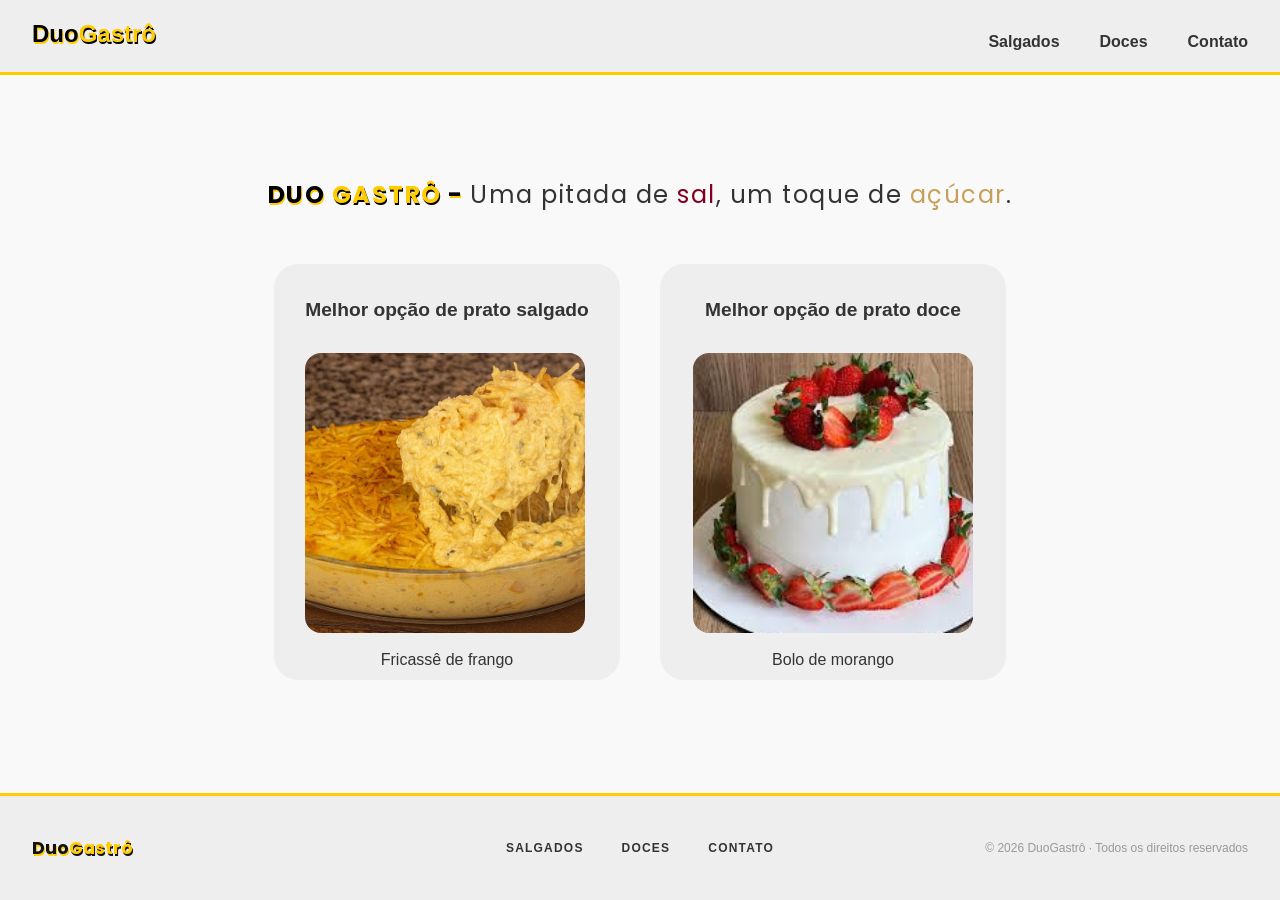
<file: index.html>
<!DOCTYPE html>
<html lang="pt-br">

<head>
  <meta charset="UTF-8">
  <meta name="viewport" content="width=device-width, initial-scale=1.0">
  <link rel="stylesheet" href="style.css">
  <link href="https://fonts.googleapis.com/css2?family=Montserrat:wght@400;700&family=Poppins:wght@300;600&display=swap" rel="stylesheet">
  <title>Duo Gastrô</title>
  <meta name="description" content="DuoGastrô — uma pitada de sal, um toque de açúcar. Receitas artesanais de pratos salgados e doces feitos com amor.">
  <meta name="keywords" content="DuoGastrô, receitas caseiras, fricassê de frango, bolo de morango, prato salgado, prato doce, gastronomia artesanal">
  <meta name="author" content="DuoGastrô">
</head>


<body>
  <header class="header">
    <nav>
      <ul class="nav-icn">
        <li class="nav-logo">
          <a class="txt" href="index.html">
            <h1>Duo<span>Gastrô</span></h1>
          </a>
        </li>
        <div class="nav-links">
          <li><a href="/páginas/Salgado.html">Salgados</a></li>
          <li><a href="/páginas/Doce.html">Doces</a></li>
          <li><a href="https://github.com/Erickhitman" target="_blank">Contato</a></li>
        </div>
      </ul>
    </nav>
  </header>

  <main>
    <article class="title">
      <h1>DUO <ins>GASTRÔ</ins> - <span>Uma pitada de <span id="sal">sal</span>, um toque de <span id="sugar">açúcar</span>.</span></h1>
      <p></p>
    </article>
    <section class="cards-container">
      <div class="card">
        <a href="/páginas/Salgado.html">
          <h2>Melhor opção de prato salgado</h2>
          <img src="img/Fricasse-de-frango-cremoso.jpg" alt="Fricassê de frango">
          <p>Fricassê de frango</p>
        </a>
      </div>

      <div class="card">
        <a href="/páginas/Doce.html">
          <h2>Melhor opção de prato doce</h2>
          <img src="img/Bolo ninho com morango.jpg" alt="Bolo de ninho com morango">
          <p>Bolo de morango</p>
        </a>
      </div>
    </section>
  </main>

  <footer class="footer">
    <a href="/index.html" class="footer-logo">Duo<span>Gastrô</span></a>

    <nav class="footer-nav">
      <a href="/páginas/Salgado.html">Salgados</a>
      <a href="/páginas/Doce.html">Doces</a>
      <a href="https://github.com/Erickhitman" target="_blank">Contato</a>
    </nav>

    <div class="footer-copy">
      <p>© 2026 DuoGastrô · Todos os direitos reservados</p>
    </div>
  </footer>
</body>

</html>
</file>
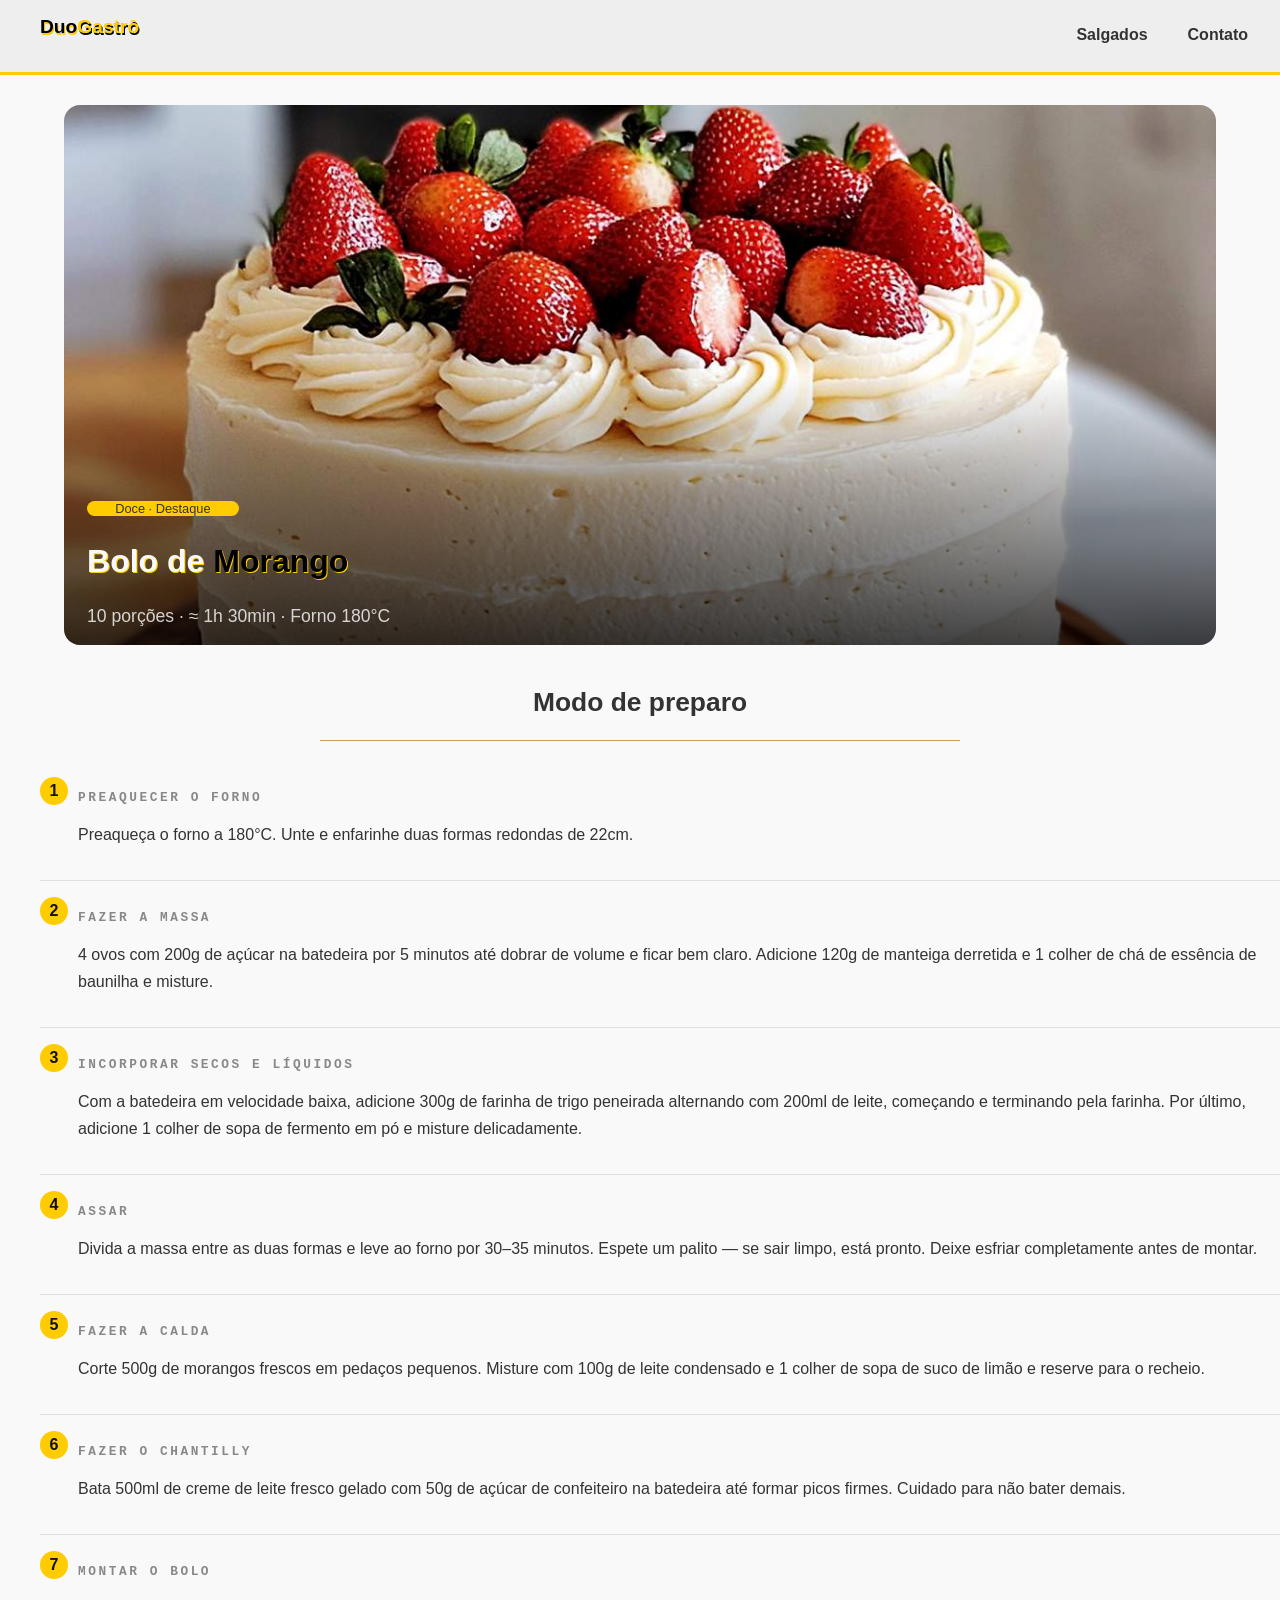
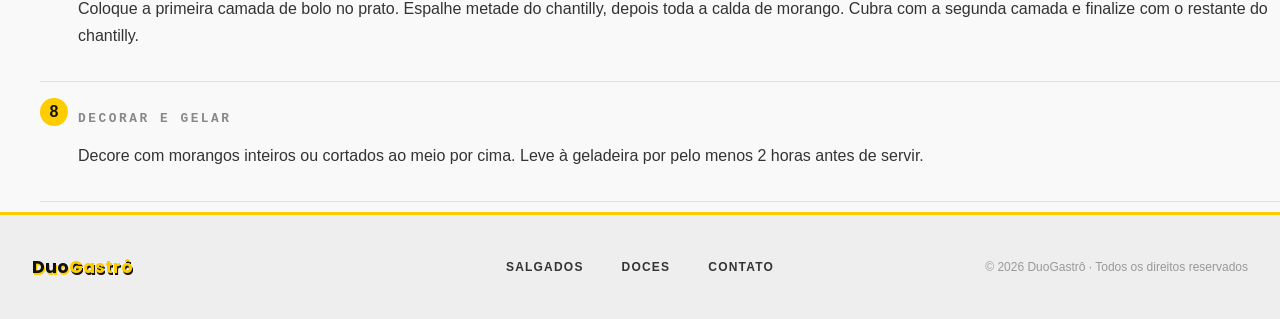
<file: páginas/Doce.html>
<!DOCTYPE html>
<html lang="pt-br">

<head>
  <meta charset="UTF-8">
  <meta name="viewport" content="width=device-width, initial-scale=1.0">
  <title>Doce - DuoGastrô</title>
  <link rel="stylesheet" href="/style.css">
  <link href="https://fonts.googleapis.com/css2?family=Montserrat:wght@400;700&family=Poppins:wght@300;600&display=swap" rel="stylesheet">
  <meta name="description" content="Aprenda a fazer um delicioso Bolo de Morango com chantilly caseiro. Receita completa com 8 passos, ingredientes em gramas e dicas do chef — DuoGastrô.">
  <meta name="keywords" content="bolo de morango, receita bolo de morango, chantilly caseiro, bolo com morango fresco, receita doce, DuoGastrô">
  <meta name="author" content="DuoGastrô">
</head>

<body>
  <header class="header">
    <nav>
      <ul>
        <li><a class="txt" href="/index.html">
            <h1>Duo<span>Gastrô</span></h1>
          </a></li>
        <div class="nav-icn">
          <li><a href="/páginas/Salgado.html">Salgados</a></li>
          <li><a href="https://github.com/Erickhitman" target="_blank">Contato</a></li>
        </div>
      </ul>
    </nav>
  </header>

  <main>
    <article class="article-doce">
      <div class="art-txt">
        <p>Doce · Destaque</p>
        <h1>Bolo de <span>Morango</span></h1>
        <p>10 porções · ≈ 1h 30min · Forno 180°C</p>
      </div>
    </article>

    <section class="section-salgado">
      <div class="ttle">
        <h1>Modo de preparo</h1>
        <div class="linha"></div>
      </div>
      <ol class="passos">
        <li class="passo">
          <div class="passo-num">1</div>
          <div class="passo-corpo">
            <p class="passo-title">Preaquecer o forno</p>
            <p class="passo-texto">Preaqueça o forno a 180°C. Unte e enfarinhe duas formas redondas de 22cm.</p>
          </div>
        </li>
        <li class="passo">
          <div class="passo-num">2</div>
          <div class="passo-corpo">
            <p class="passo-title">Fazer a massa</p>
            <p class="passo-texto">4 ovos com 200g de açúcar na batedeira por 5 minutos até dobrar de volume e ficar bem claro. Adicione 120g de manteiga derretida e 1 colher de chá de essência de baunilha e misture.</p>
          </div>
        </li>
        <li class="passo">
          <div class="passo-num">3</div>
          <div class="passo-corpo">
            <p class="passo-title">Incorporar secos e líquidos</p>
            <p class="passo-texto">Com a batedeira em velocidade baixa, adicione 300g de farinha de trigo peneirada alternando com 200ml de leite, começando e terminando pela farinha. Por último, adicione 1 colher de sopa de fermento em pó e misture delicadamente.</p>
          </div>
        </li>
        <li class="passo">
          <div class="passo-num">4</div>
          <div class="passo-corpo">
            <p class="passo-title">Assar</p>
            <p class="passo-texto">Divida a massa entre as duas formas e leve ao forno por 30–35 minutos. Espete um palito — se sair limpo, está pronto. Deixe esfriar completamente antes de montar.</p>
          </div>
        </li>
        <li class="passo">
          <div class="passo-num">5</div>
          <div class="passo-corpo">
            <p class="passo-title">Fazer a calda</p>
            <p class="passo-texto">Corte 500g de morangos frescos em pedaços pequenos. Misture com 100g de leite condensado e 1 colher de sopa de suco de limão e reserve para o recheio.</p>
          </div>
        </li>
        <li class="passo">
          <div class="passo-num">6</div>
          <div class="passo-corpo">
            <p class="passo-title">Fazer o chantilly</p>
            <p class="passo-texto">Bata 500ml de creme de leite fresco gelado com 50g de açúcar de confeiteiro na batedeira até formar picos firmes. Cuidado para não bater demais.</p>
          </div>
        </li>
        <li class="passo">
          <div class="passo-num">7</div>
          <div class="passo-corpo">
            <p class="passo-title">Montar o bolo</p>
            <p class="passo-texto">Coloque a primeira camada de bolo no prato. Espalhe metade do chantilly, depois toda a calda de morango. Cubra com a segunda camada e finalize com o restante do chantilly.</p>
          </div>
        </li>
        <li class="passo">
          <div class="passo-num">8</div>
          <div class="passo-corpo">
            <p class="passo-title">Decorar e gelar</p>
            <p class="passo-texto">Decore com morangos inteiros ou cortados ao meio por cima. Leve à geladeira por pelo menos 2 horas antes de servir.</p>
          </div>
        </li>
      </ol>
  </main>

  <footer class="footer">
    <a href="/index.html" class="footer-logo">Duo<span>Gastrô</span></a>

    <nav class="footer-nav">
      <a href="/páginas/Salgado.html">Salgados</a>
      <a href="/páginas/Doce.html">Doces</a>
      <a href="https://github.com/Erickhitman" target="_blank">Contato</a>
    </nav>

    <p class="footer-copy">© 2026 DuoGastrô · Todos os direitos reservados</p>
  </footer>
</body>

</html>
</file>
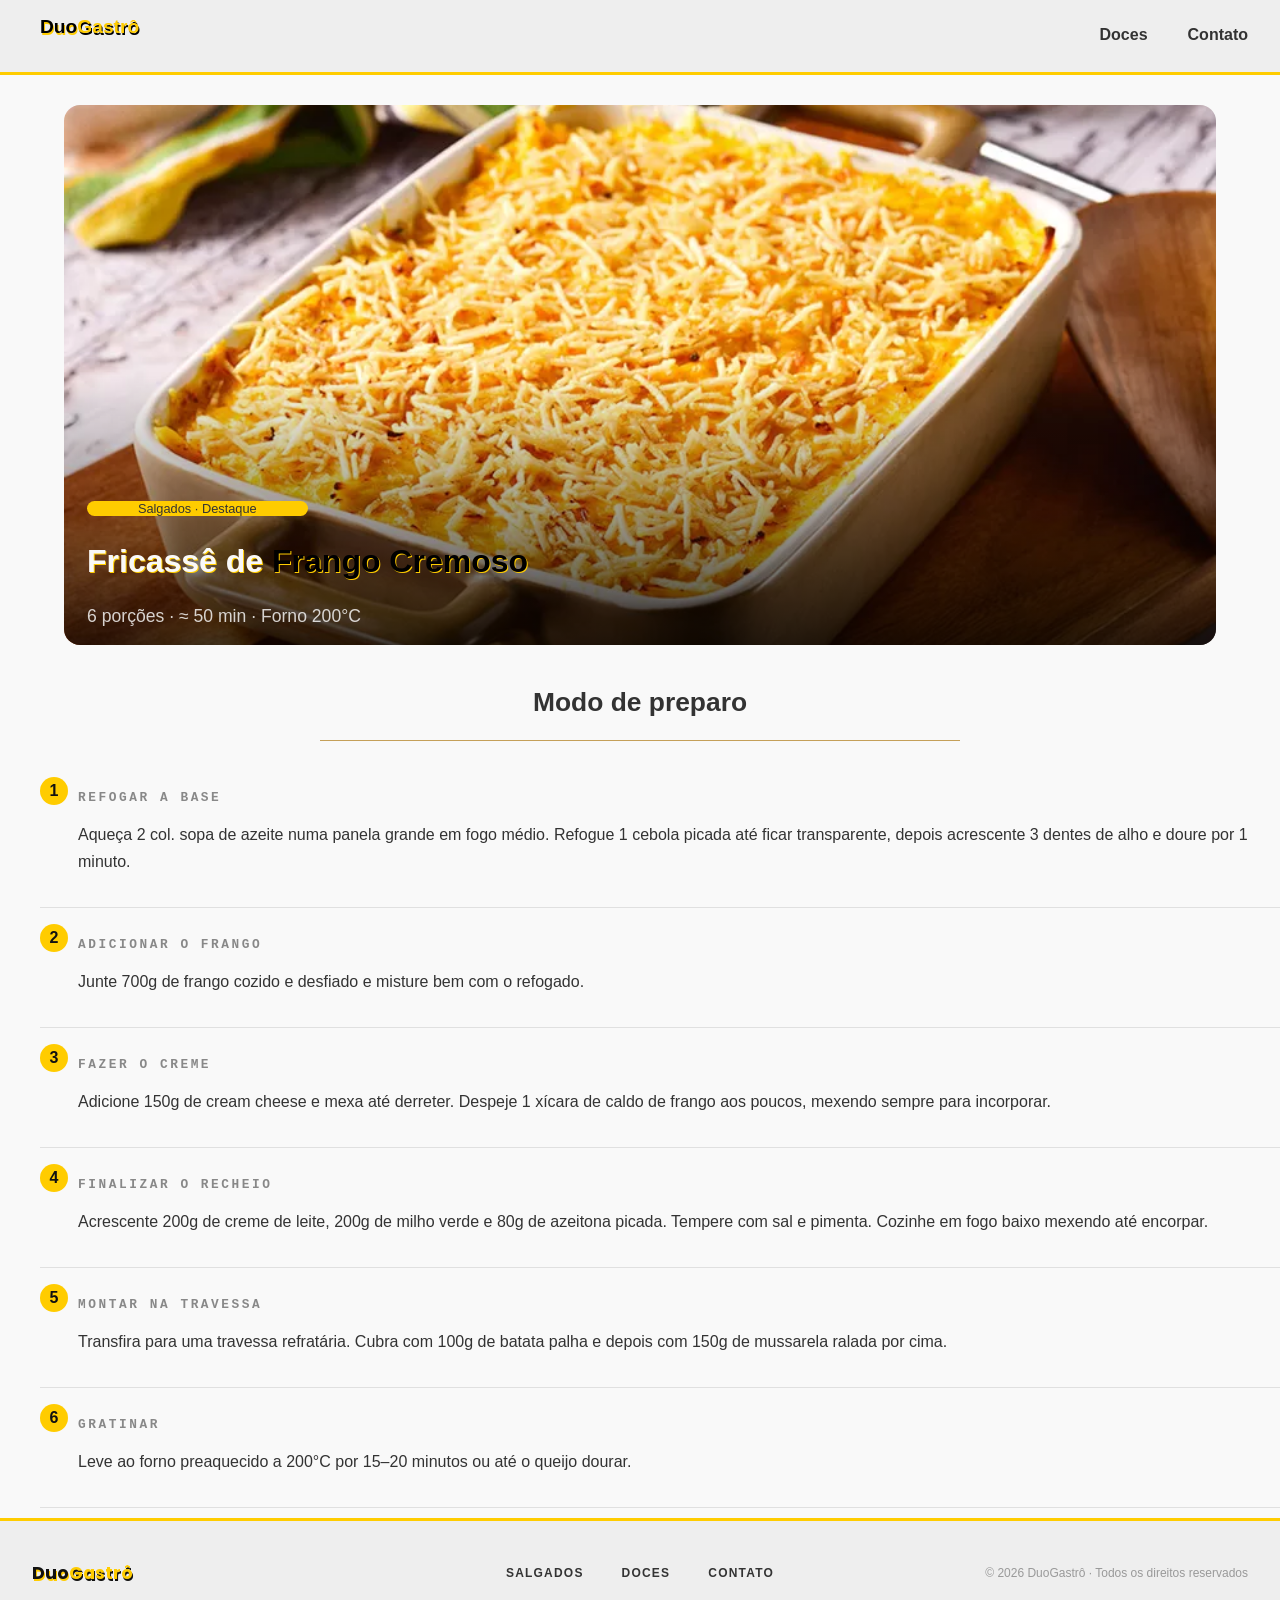
<file: páginas/Salgado.html>
<!DOCTYPE html>
<html lang="pt-br">

<head>
  <meta charset="UTF-8">
  <meta name="viewport" content="width=device-width, initial-scale=1.0">
  <title>Salgado - DuoGastrô</title>
  <link rel="stylesheet" href="/style.css">
  <link href="https://fonts.googleapis.com/css2?family=Montserrat:wght@400;700&family=Poppins:wght@300;600&display=swap" rel="stylesheet">
  <meta name="description" content="Aprenda a fazer Fricassê de Frango Cremoso em 6 passos simples. Receita completa com cream cheese, batata palha e queijo gratinado — DuoGastrô.">
  <meta name="keywords" content="fricassê de frango, fricassê cremoso, receita fricassê, frango com cream cheese, prato salgado, receita brasileira, DuoGastrô">
  <meta name="author" content="DuoGastrô">
</head>

<body>
  <header class="header">
    <nav>
      <ul>
        <li><a class="txt" href="/index.html">
            <h1>Duo<span>Gastrô</span></h1>
          </a></li>
        <div class="nav-icn">
          <li><a href="/páginas/Doce.html">Doces</a></li>
          <li><a href="https://github.com/Erickhitman" target="_blank">Contato</a></li>
        </div>
      </ul>
    </nav>
  </header>
  <main>
    <article class="article-salgado">
      <div class="art-txt">
        <p>Salgados · Destaque</p>
        <h1>Fricassê de <span>Frango Cremoso</span></h1>
        <p>6 porções · ≈ 50 min · Forno 200°C</p>
      </div>
    </article>

    <section class="section-salgado">
      <div class="ttle">
        <h1>Modo de preparo</h1>
        <div class="linha"></div>
      </div>
      <ol class="passos">
        <li class="passo">
          <div class="passo-num">1</div>
          <div class="passo-corpo">
            <p class="passo-title">Refogar a base</p>
            <p class="passo-texto">Aqueça 2 col. sopa de azeite numa panela grande em fogo médio. Refogue 1 cebola picada até ficar transparente, depois acrescente 3 dentes de alho e doure por 1 minuto.</p>
          </div>
        </li>
        <li class="passo">
          <div class="passo-num">2</div>
          <div class="passo-corpo">
            <p class="passo-title">Adicionar o frango</p>
            <p class="passo-texto">Junte 700g de frango cozido e desfiado e misture bem com o refogado.</p>
          </div>
        </li>
        <li class="passo">
          <div class="passo-num">3</div>
          <div class="passo-corpo">
            <p class="passo-title">Fazer o creme</p>
            <p class="passo-texto">Adicione 150g de cream cheese e mexa até derreter. Despeje 1 xícara de caldo de frango aos poucos, mexendo sempre para incorporar.</p>
          </div>
        </li>
        <li class="passo">
          <div class="passo-num">4</div>
          <div class="passo-corpo">
            <p class="passo-title">Finalizar o recheio</p>
            <p class="passo-texto">Acrescente 200g de creme de leite, 200g de milho verde e 80g de azeitona picada. Tempere com sal e pimenta. Cozinhe em fogo baixo mexendo até encorpar.</p>
          </div>
        </li>
        <li class="passo">
          <div class="passo-num">5</div>
          <div class="passo-corpo">
            <p class="passo-title">Montar na travessa</p>
            <p class="passo-texto">Transfira para uma travessa refratária. Cubra com 100g de batata palha e depois com 150g de mussarela ralada por cima.</p>
          </div>
        </li>
        <li class="passo">
          <div class="passo-num">6</div>
          <div class="passo-corpo">
            <p class="passo-title">Gratinar</p>
            <p class="passo-texto">Leve ao forno preaquecido a 200°C por 15–20 minutos ou até o queijo dourar.</p>
          </div>
        </li>
      </ol>
    </section>

  </main>

  <footer class="footer">
    <a href="/index.html" class="footer-logo">Duo<span>Gastrô</span></a>

    <nav class="footer-nav">
      <a href="/páginas/Salgado.html">Salgados</a>
      <a href="/páginas/Doce.html">Doces</a>
      <a href="https://github.com/Erickhitman" target="_blank">Contato</a>
    </nav>

    <p class="footer-copy">© 2026 DuoGastrô · Todos os direitos reservados</p>
  </footer>
</body>

</html>
</file>
<file: style.css>
body {
  background-color: #f9f9f9;
  color: #333333;
  margin: 0;
  padding: 0;
  font-family: "Segoe UI", Tahoma, Geneva, Verdana, sans-serif;
  font-size: 62.5%;
  display: flex;
  flex-direction: column;
  min-height: 100vh;
}

.header {
  width: 100%;
  height: 8vh;
  background-color: #eeeeee;
  border-bottom: 3px solid #ffcc00;
  z-index: 3;
}


.header > nav > ul {
  display: flex;
  list-style: none;
  margin: 0;
  align-items: center;
}

.nav-icn {
  display: flex;
  justify-content: space-between; 
  align-items: center;
  list-style: none;
  height: 100%;
  margin: 0;
  padding: 0 2rem;
  gap: 40px;
}

.nav-links {
  display: flex;
  gap: 40px;
  align-items: center;
}

.nav-icn a {
  text-decoration: none;
  color: #333333;
  font-weight: 700;
  font-size: 1rem;
}


.nav-links a:hover {
  background-color: #ffcc00;
  border-radius: 15px;
  padding: 0.5rem;
  color: black;
  transition: 0.5s;
  font-size: 1.1rem;
}

.header > nav > ul > li:first-child {
  margin-right: auto;
}

.txt {
  text-decoration: none;
  font-size: 0.8rem;
}

.txt > h1 {
  color: black;
  text-shadow: 1px 2px 0 #ffcc00;
  padding-bottom: 1rem;
}

.txt > h1:hover {
  color: #ffcc00;
  text-shadow: 1px 2px 0 black;
}

.txt > h1 > span {
  color: #ffcc00;
  text-shadow: 1px 2px 0 black;
  transition: 0.4s;
}

.txt > h1:hover > span {
  color: black;
  text-shadow: 1px 2px 0 #ffcc00;
  transition: 0.4s;
}

main {
  flex: 1;
}

.title {
  font-family: "Poppins";
  letter-spacing: 1.5px;
  font-size: 1rem;
}

.title > h1 {
  text-align: center;
  margin-top: 8%;
  color: black;
  text-shadow: 1px 2px 0 #ffcc00;
}

.title > h1 > ins {
  text-decoration: none;
  color: #ffcc00;
  text-shadow: 1px 2px 0 black;
}

.title > h1 > span {
  font-weight: 400;
  color: #333333;
  text-shadow: none;
}

.title > h1 > span > #sal {
  color: #800020;
}

.title > h1 > span > #sugar {
  color: #c5a059;
}

.cards-container {
  display: flex;
  justify-content: center;
  gap: 40px;
  flex-wrap: wrap;
  padding: 32px 24px 64px;
}

.card {
  background-color: #eeeeee;
  border-radius: 24px;
  width: 340px;
  height: 410px;
  display: flex;
  flex-direction: column;
  align-items: center;
  padding: 3px;
}

.card img {
  width: 280px;
  height: 280px;
  object-fit: cover;
  border-radius: 16px;
}

.card h2 {
  font-size: 1.2rem;
  min-height: 2.8em;
  display: flex;
  align-items: center;
  justify-content: center;
}

.card p {
  font-size: 1rem;
  display: flex;
  align-items: center;
  justify-content: center;
}

.card a {
  display: block;
  border-radius: 16px;
  overflow: hidden;
  text-decoration: none;
  color: #333333;
}

.footer {
  background-color: #eeeeee;
  border-top: 3px solid #ffcc00;
  display: flex;
  align-items: center;
  min-height: 64px;
  justify-content: space-between;
  flex-wrap: wrap;
  gap: 16px;
  padding: 20px 32px;
  position: relative;
}

.footer-logo {
  font-family: "Poppins", sans-serif;
  font-size: 1.1rem;
  font-weight: 700;
  color: #111;
  text-decoration: none;
  text-shadow: 1px 2px 0 #ffcc00;
}
.footer-logo span {
  color: #ffcc00;
  text-shadow: 1px 2px 0 #111;
}

.footer-nav {
  display: flex;
  gap: 10px;
  position: absolute;
  left: 50%;
  transform: translateX(-50%);
}
.footer-nav a {
  font-size: 0.75rem;
  font-weight: 600;
  letter-spacing: 0.1em;
  text-transform: uppercase;
  color: #333;
  text-decoration: none;
  padding: 6px 14px;
}
.footer-nav a:hover {
  background: #ffcc00;
  color: #111;
  transition: 0.5s;
  border-radius: 20px;
}

.footer-copy {
  font-size: 0.75rem;
  color: #999;
}

.article-salgado,
.article-doce {
  height: 60vh;
  width: 90%;
  background-size: cover;
  background-position: center 40%;
  display: flex;
  align-items: flex-end;
  margin: 30px auto 0;
  position: relative;
}

.article-salgado {
  background-image: url("img/fricasse.webp");
  border-radius: 16px;
}

.article-doce {
  background-image: url("img/Bolo\ de\ morango.jpg");
  border-radius: 16px;
  background-position: center 20%;
}

.article-salgado::after,
.article-doce::after {
  content: "";
  position: absolute;
  inset: 0;
  background: linear-gradient(to top, rgba(0, 0, 0, 0.75) 0%, transparent 50%);
  border-radius: 16px;
}

.art-txt {
  margin-left: 2%;
  padding: 0;
  z-index: 1;
}

.art-txt > p:first-child {
  background-color: #ffcc00;
  min-width: 30%;
  width: auto;
  max-width: 50%;
  font-size: 0.8rem;
  text-align: center;
  border-radius: 20px;
}

.art-txt > h1 {
  text-shadow: 1px 1px 0 #ffcc00;
  color: #f9f9f9;
  font-size: 2rem;
}

.art-txt > h1 > span {
  color: black;
  text-shadow: 1px 1px 0 #ffcc00;
}

.art-txt > p:last-child {
  color: #f9f9f9d2;
  font-size: 1.1rem;
}

.ttle {
  display: flex;
  justify-content: center;
  align-items: center;
  flex-direction: column;
  margin-top: 20px;
  font-size: 1.1rem;
}

.linha {
  border-bottom: 1px solid #c5a059;
  width: 50%;
  margin-top: 0;
  padding-top: 0;
  margin-bottom: 10px;
}

.passos {
  list-style: none;
}

.passo {
  display: flex;
  gap: 10px;
  padding: 16px 0;
  border-bottom: 1px solid #e0e0e0;
}

.passo-num {
  width: 28px;
  height: 28px;
  border-radius: 50%;
  background: #ffcc00;
  color: #111111;
  font-size: 1rem;
  font-weight: 600;
  display: flex;
  align-items: center;
  justify-content: center;
}

.passo-corpo {
  flex: 1;
}

.passo-title {
  font-size: 0.8rem;
  font-weight: 600;
  letter-spacing: 0.2em;
  font-family: monospace;
  text-transform: uppercase;
  color: #888;
  margin-bottom: 6px;
}

.passo-texto {
  font-size: 1rem;
  line-height: 1.7;
  color: #333;
}

@media (max-width: 768px) {
  footer,
  header {
    min-width: 100vw;
  }

  .header {
    min-height: 15vh;
  }

  .header > * {
    margin: 0;
    padding: 0;
  }

  .nav-icn > a {
    text-decoration: none;
  }

  .nav-title {
    display: none;
  }

  .nav-icn {
    display: flex;
    flex-direction: row;
    padding: 0;
    margin: 0 1rem;
    height: 15vh;
    width: 100vw;
    justify-content: space-evenly;
    align-items: center;
    gap: 20px;
  }

  .footer {
    margin: 0;
    padding: 0;
    height: 5vh;
  }
  .footer-logo {
    display: none;
  }

  .footer-nav {
    display: none;
  }

  .footer-copy {
    width: 100%;
    display: flex;
    justify-content: center;
    align-items: center;
  }
}
</file>
